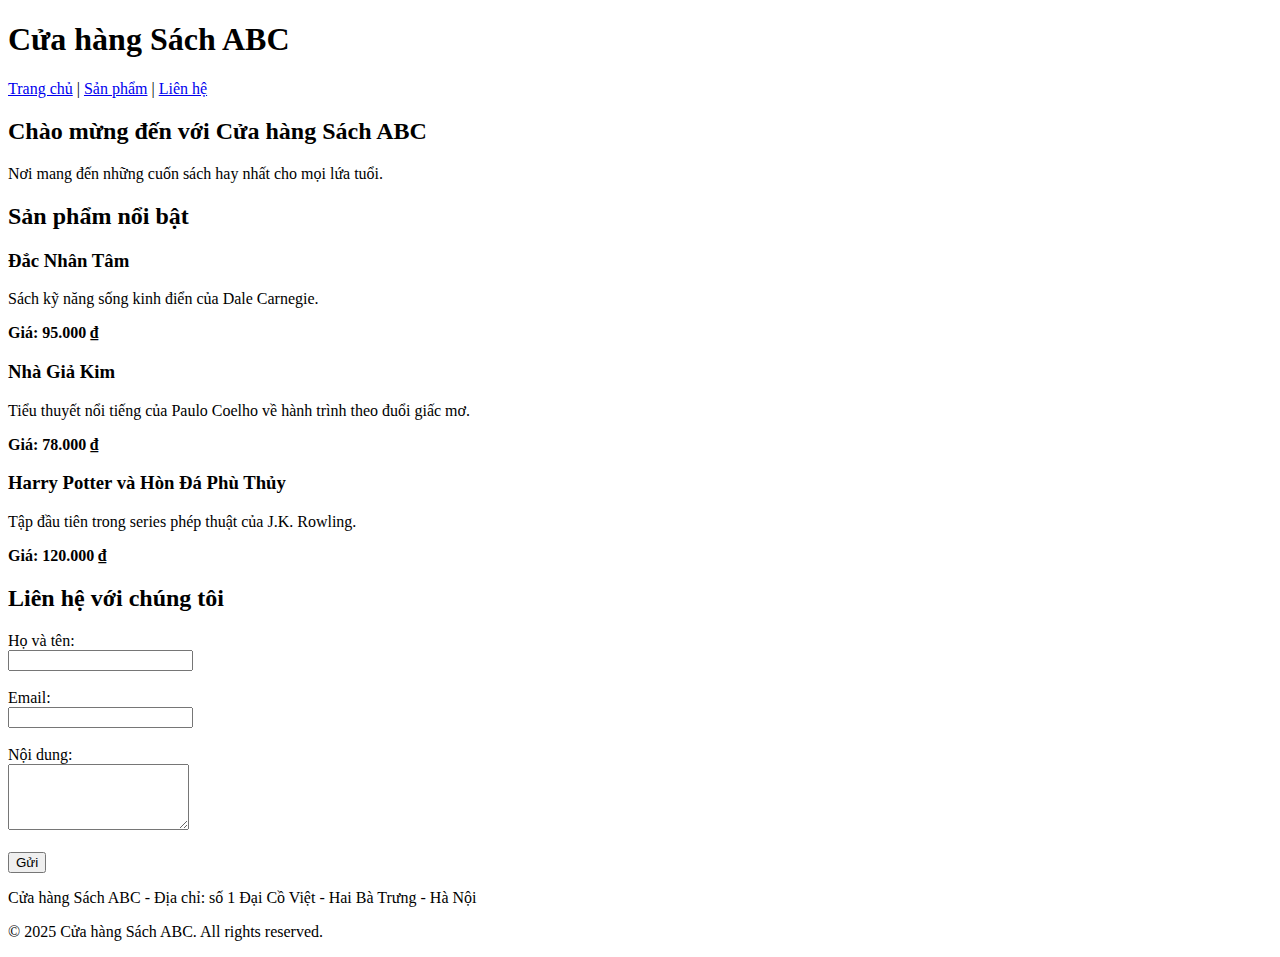
<file: bai1/index.html>
<!DOCTYPE html>
<html lang="vi">
<head>
    <meta charset="UTF-8">
    <!-- Thẻ meta viewport để hỗ trợ responsive -->
    <meta name="viewport" content="width=device-width, initial-scale=1.0">
    <!-- Tiêu đề trang -->
    <title>Cửa hàng Sách ABC</title>
</head>
<body>

    <!-- Phần header: tiêu đề và điều hướng -->
    <header>
        <h1>Cửa hàng Sách ABC</h1>
        <!-- Thanh điều hướng -->
        <nav>
            <a href="#">Trang chủ</a> |
            <a href="#">Sản phẩm</a> |
            <a href="#">Liên hệ</a>
        </nav>
    </header>

    <!-- Phần nội dung chính -->
    <main>

        <!-- Giới thiệu ngắn về cửa hàng -->
        <section>
            <h2>Chào mừng đến với Cửa hàng Sách ABC</h2>
            <p>Nơi mang đến những cuốn sách hay nhất cho mọi lứa tuổi.</p>
        </section>

        <!-- Danh sách sản phẩm -->
        <section>
            <h2>Sản phẩm nổi bật</h2>

            <!-- Sản phẩm 1 -->
            <article>
                <h3>Đắc Nhân Tâm</h3>
                <p>Sách kỹ năng sống kinh điển của Dale Carnegie.</p>
                <p><strong>Giá: 95.000 ₫</strong></p>
            </article>

            <!-- Sản phẩm 2 -->
            <article>
                <h3>Nhà Giả Kim</h3>
                <p>Tiểu thuyết nổi tiếng của Paulo Coelho về hành trình theo đuổi giấc mơ.</p>
                <p><strong>Giá: 78.000 ₫</strong></p>
            </article>

            <!-- Sản phẩm 3 -->
            <article>
                <h3>Harry Potter và Hòn Đá Phù Thủy</h3>
                <p>Tập đầu tiên trong series phép thuật của J.K. Rowling.</p>
                <p><strong>Giá: 120.000 ₫</strong></p>
            </article>
        </section>

        <!-- Form liên hệ -->
        <section>
            <h2>Liên hệ với chúng tôi</h2>
            <form>
                <label for="name">Họ và tên:</label><br>
                <input type="text" id="name" name="name" required><br><br>

                <label for="email">Email:</label><br>
                <input type="email" id="email" name="email" required><br><br>

                <label for="message">Nội dung:</label><br>
                <textarea id="message" name="message" rows="4" required></textarea><br><br>

                <button type="submit">Gửi</button>
            </form>
        </section>

    </main>

    <!-- Phần footer -->
    <footer>
        <p>Cửa hàng Sách ABC - Địa chỉ: số 1 Đại Cồ Việt - Hai Bà Trưng - Hà Nội</p>
        <p>&copy; 2025 Cửa hàng Sách ABC. All rights reserved.</p>
    </footer>

</body>
</html>
</file>
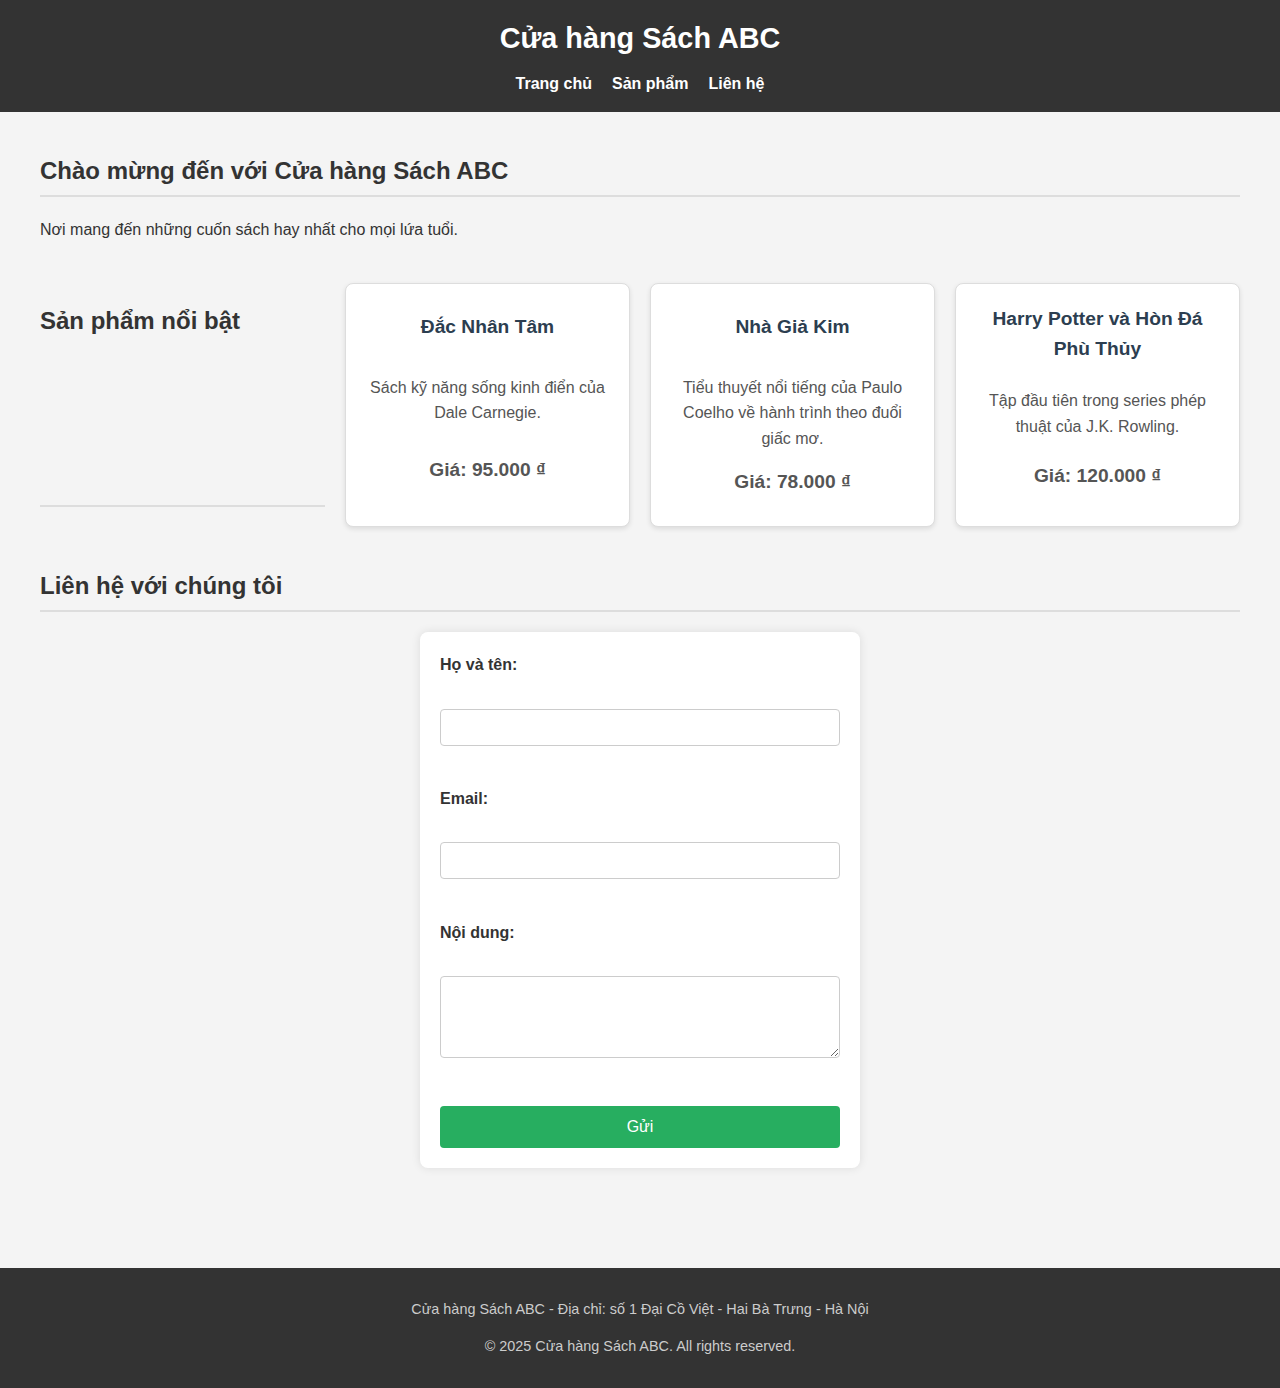
<file: bai2/index.html>
<!DOCTYPE html>
<html lang="vi">
<head>
    <meta charset="UTF-8">
    <meta name="viewport" content="width=device-width, initial-scale=1.0">
    <title>Cửa hàng Sách ABC</title>
    <!-- Liên kết file CSS -->
    <link rel="stylesheet" href="style.css">
</head>
<body>

    <header>
        <h1>Cửa hàng Sách ABC</h1>
        <nav>
            <ul>
                <li><a href="#">Trang chủ</a></li>
                <li><a href="#">Sản phẩm</a></li>
                <li><a href="#">Liên hệ</a></li>
            </ul>
        </nav>
    </header>

    <main>

        <section>
            <h2>Chào mừng đến với Cửa hàng Sách ABC</h2>
            <p>Nơi mang đến những cuốn sách hay nhất cho mọi lứa tuổi.</p>
        </section>

        <!-- Danh sách sản phẩm -->
        <section id="product-list">
            <h2>Sản phẩm nổi bật</h2>

            <article class="product-item">
                <h3>Đắc Nhân Tâm</h3>
                <p>Sách kỹ năng sống kinh điển của Dale Carnegie.</p>
                <p class="price">Giá: 95.000 ₫</p>
            </article>

            <article class="product-item">
                <h3>Nhà Giả Kim</h3>
                <p>Tiểu thuyết nổi tiếng của Paulo Coelho về hành trình theo đuổi giấc mơ.</p>
                <p class="price">Giá: 78.000 ₫</p>
            </article>

            <article class="product-item">
                <h3>Harry Potter và Hòn Đá Phù Thủy</h3>
                <p>Tập đầu tiên trong series phép thuật của J.K. Rowling.</p>
                <p class="price">Giá: 120.000 ₫</p>
            </article>
        </section>

        <!-- Form liên hệ -->
        <section>
            <h2>Liên hệ với chúng tôi</h2>
            <form>
                <label for="name">Họ và tên:</label><br>
                <input type="text" id="name" name="name" required><br><br>

                <label for="email">Email:</label><br>
                <input type="email" id="email" name="email" required><br><br>

                <label for="message">Nội dung:</label><br>
                <textarea id="message" name="message" rows="4" required></textarea><br><br>

                <button type="submit">Gửi</button>
            </form>
        </section>

    </main>

    <footer>
        <p>Cửa hàng Sách ABC - Địa chỉ: số 1 Đại Cồ Việt - Hai Bà Trưng - Hà Nội</p>
        <p>&copy; 2025 Cửa hàng Sách ABC. All rights reserved.</p>
    </footer>

</body>
</html>
</file>
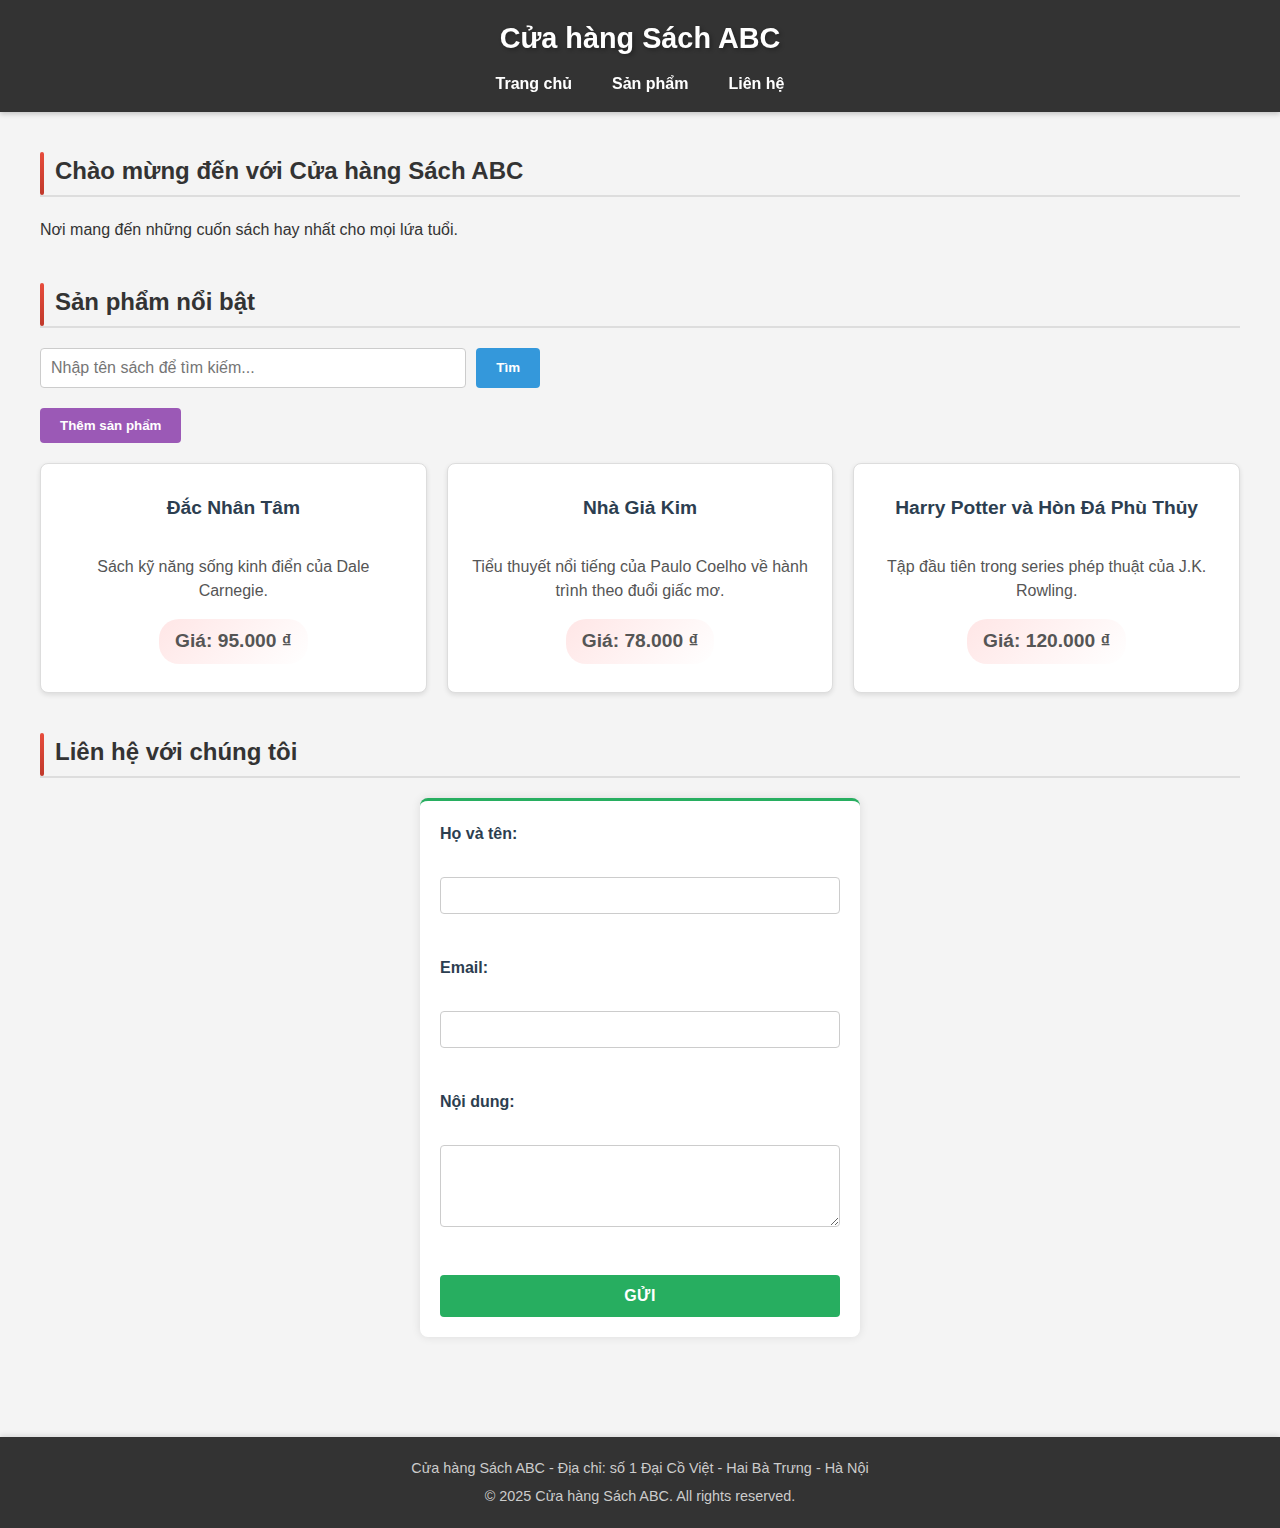
<file: bai3/index.html>
<!DOCTYPE html>
<html lang="vi">
<head>
    <meta charset="UTF-8">
    <meta name="viewport" content="width=device-width, initial-scale=1.0">
    <title>Cửa hàng Sách ABC</title>
    <!-- Liên kết file CSS -->
    <link rel="stylesheet" href="style.css">
</head>
<body>

    <header>
        <h1>Cửa hàng Sách ABC</h1>
        <nav>
            <ul>
                <li><a href="#">Trang chủ</a></li>
                <li><a href="#">Sản phẩm</a></li>
                <li><a href="#">Liên hệ</a></li>
            </ul>
        </nav>
    </header>

    <main>

        <section>
            <h2>Chào mừng đến với Cửa hàng Sách ABC</h2>
            <p>Nơi mang đến những cuốn sách hay nhất cho mọi lứa tuổi.</p>
        </section>

        <!-- Danh sách sản phẩm -->
        <section>
            <h2>Sản phẩm nổi bật</h2>

            <!-- Phần tìm kiếm sản phẩm -->
            <div class="search-container">
                <input type="text" id="searchInput" placeholder="Nhập tên sách để tìm kiếm...">
                <button id="searchBtn">Tìm</button>
            </div>

            <!-- Nút thêm sản phẩm -->
            <div class="add-product-container">
                <button id="addProductBtn">Thêm sản phẩm</button>
            </div>

            <!-- Form thêm sản phẩm (ẩn mặc định) -->
            <form id="addProductForm" class="hidden">
                <h3>Thêm sản phẩm mới</h3>
                <label for="productName">Tên sách:</label><br>
                <input type="text" id="productName" name="productName" required><br><br>

                <label for="productDesc">Mô tả:</label><br>
                <textarea id="productDesc" name="productDesc" rows="3" required></textarea><br><br>

                <label for="productPrice">Giá (₫):</label><br>
                <input type="number" id="productPrice" name="productPrice" required><br><br>

                <button type="submit">Thêm</button>
                <button type="button" id="cancelBtn">Hủy</button>
            </form>

            <div id="product-list">
                <article class="product-item">
                    <h3 class="product-name">Đắc Nhân Tâm</h3>
                    <p>Sách kỹ năng sống kinh điển của Dale Carnegie.</p>
                    <p class="price">Giá: 95.000 ₫</p>
                </article>

                <article class="product-item">
                    <h3 class="product-name">Nhà Giả Kim</h3>
                    <p>Tiểu thuyết nổi tiếng của Paulo Coelho về hành trình theo đuổi giấc mơ.</p>
                    <p class="price">Giá: 78.000 ₫</p>
                </article>

                <article class="product-item">
                    <h3 class="product-name">Harry Potter và Hòn Đá Phù Thủy</h3>
                    <p>Tập đầu tiên trong series phép thuật của J.K. Rowling.</p>
                    <p class="price">Giá: 120.000 ₫</p>
                </article>
            </div>
        </section>

        <!-- Form liên hệ -->
        <section>
            <h2>Liên hệ với chúng tôi</h2>
            <form>
                <label for="name">Họ và tên:</label><br>
                <input type="text" id="name" name="name" required><br><br>

                <label for="email">Email:</label><br>
                <input type="email" id="email" name="email" required><br><br>

                <label for="message">Nội dung:</label><br>
                <textarea id="message" name="message" rows="4" required></textarea><br><br>

                <button type="submit">Gửi</button>
            </form>
        </section>

    </main>

    <footer>
        <p>Cửa hàng Sách ABC - Địa chỉ: số 1 Đại Cồ Việt - Hai Bà Trưng - Hà Nội</p>
        <p>&copy; 2025 Cửa hàng Sách ABC. All rights reserved.</p>
    </footer>

    <!-- Nhúng file JavaScript -->
    <script src="script.js"></script>

</body>
</html>
</file>
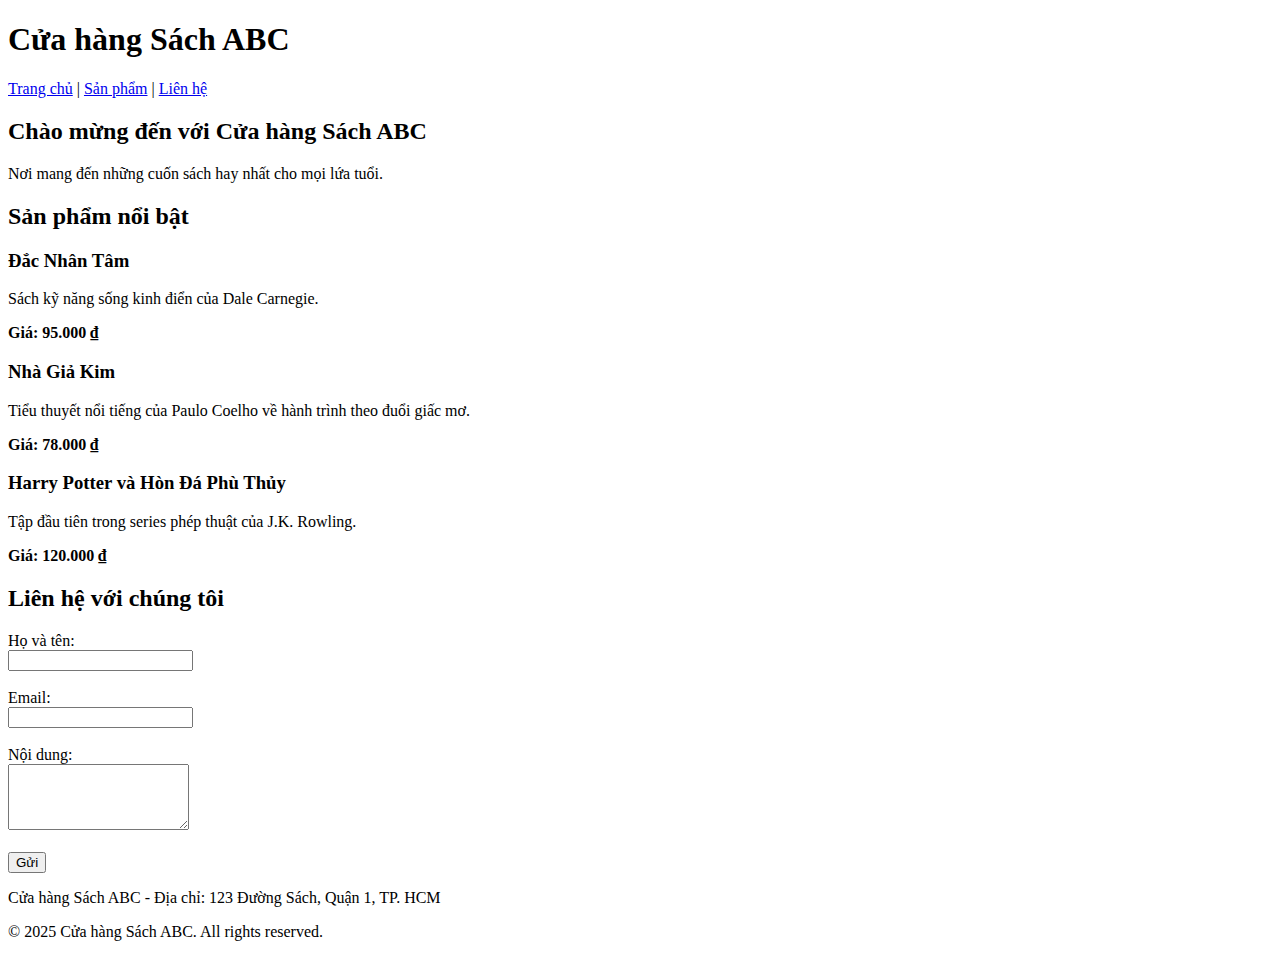
<file: bai1/bai1.html>
<!DOCTYPE html>
<html lang="vi">
<head>
    <meta charset="UTF-8">
    <!-- Thẻ meta viewport để hỗ trợ responsive -->
    <meta name="viewport" content="width=device-width, initial-scale=1.0">
    <!-- Tiêu đề trang -->
    <title>Cửa hàng Sách ABC</title>
</head>
<body>

    <!-- Phần header: tiêu đề và điều hướng -->
    <header>
        <h1>Cửa hàng Sách ABC</h1>
        <!-- Thanh điều hướng -->
        <nav>
            <a href="#">Trang chủ</a> |
            <a href="#">Sản phẩm</a> |
            <a href="#">Liên hệ</a>
        </nav>
    </header>

    <!-- Phần nội dung chính -->
    <main>

        <!-- Giới thiệu ngắn về cửa hàng -->
        <section>
            <h2>Chào mừng đến với Cửa hàng Sách ABC</h2>
            <p>Nơi mang đến những cuốn sách hay nhất cho mọi lứa tuổi.</p>
        </section>

        <!-- Danh sách sản phẩm -->
        <section>
            <h2>Sản phẩm nổi bật</h2>

            <!-- Sản phẩm 1 -->
            <article>
                <h3>Đắc Nhân Tâm</h3>
                <p>Sách kỹ năng sống kinh điển của Dale Carnegie.</p>
                <p><strong>Giá: 95.000 ₫</strong></p>
            </article>

            <!-- Sản phẩm 2 -->
            <article>
                <h3>Nhà Giả Kim</h3>
                <p>Tiểu thuyết nổi tiếng của Paulo Coelho về hành trình theo đuổi giấc mơ.</p>
                <p><strong>Giá: 78.000 ₫</strong></p>
            </article>

            <!-- Sản phẩm 3 -->
            <article>
                <h3>Harry Potter và Hòn Đá Phù Thủy</h3>
                <p>Tập đầu tiên trong series phép thuật của J.K. Rowling.</p>
                <p><strong>Giá: 120.000 ₫</strong></p>
            </article>
        </section>

        <!-- Form liên hệ -->
        <section>
            <h2>Liên hệ với chúng tôi</h2>
            <form>
                <label for="name">Họ và tên:</label><br>
                <input type="text" id="name" name="name" required><br><br>

                <label for="email">Email:</label><br>
                <input type="email" id="email" name="email" required><br><br>

                <label for="message">Nội dung:</label><br>
                <textarea id="message" name="message" rows="4" required></textarea><br><br>

                <button type="submit">Gửi</button>
            </form>
        </section>

    </main>

    <!-- Phần footer -->
    <footer>
        <p>Cửa hàng Sách ABC - Địa chỉ: 123 Đường Sách, Quận 1, TP. HCM</p>
        <p>&copy; 2025 Cửa hàng Sách ABC. All rights reserved.</p>
    </footer>

</body>
</html>
</file>
<file: bai2/style.css>
/* Style chung */
body {
    font-family: sans-serif;
    line-height: 1.6;
    margin: 0;
    padding: 0;
    background-color: #f4f4f4;
    color: #333;
}

/* Header */
header {
    background-color: #333;
    color: white;
    padding: 15px 20px;
    text-align: center;
}

header h1 {
    margin: 0;
    font-size: 1.8rem;
}

nav ul {
    list-style: none;
    margin: 10px 0 0 0;
    padding: 0;
    display: flex;
    justify-content: center;
    gap: 20px;
}

nav ul li {
    margin: 0;
}

nav a {
    color: white;
    text-decoration: none;
    font-weight: bold;
}

nav a:hover {
    text-decoration: underline;
}

/* Main content */
main {
    padding: 20px;
    max-width: 1200px;
    margin: 0 auto;
}

main section {
    margin-bottom: 40px;
}

main h2 {
    color: #333;
    border-bottom: 2px solid #ddd;
    padding-bottom: 5px;
    margin-bottom: 20px;
}

#product-list {
    display: grid;
    grid-template-columns: repeat(auto-fit, minmax(280px, 1fr));
    gap: 20px;
    margin-top: 20px;
}

.product-item {
    border: 1px solid #ddd;
    padding: 20px;
    border-radius: 8px;
    background: white;
    box-shadow: 0 2px 5px rgba(0,0,0,0.1);
    transition: transform 0.2s, box-shadow 0.2s;
    display: flex;
    flex-direction: column;
    align-items: center;
    text-align: center;
}

.product-item:hover {
    transform: translateY(-5px);
    box-shadow: 0 4px 12px rgba(0,0,0,0.15);
}

.product-item h3 {
    margin: 0 0 15px 0;
    color: #2c3e50;
    font-size: 1.2rem;
    min-height: 48px;
    display: flex;
    align-items: center;
    justify-content: center;
}

.product-item p {
    margin: 8px 0;
    color: #555;
    flex-grow: 1;
}

.price {
    color: #e74c3c;
    font-weight: bold;
    font-size: 1.2rem;
    margin-top: 10px;
}

/* Form */
form {
    max-width: 400px;
    margin: 20px auto;
    background: white;
    padding: 20px;
    border-radius: 8px;
    box-shadow: 0 0 10px rgba(0,0,0,0.1);
}

form label {
    display: block;
    margin-bottom: 5px;
    font-weight: bold;
}

form input,
form textarea {
    width: 100%;
    padding: 10px;
    margin-bottom: 15px;
    border: 1px solid #ccc;
    border-radius: 4px;
    box-sizing: border-box;
    font-family: sans-serif;
}

form button {
    background-color: #27ae60;
    color: white;
    padding: 12px 24px;
    border: none;
    border-radius: 4px;
    cursor: pointer;
    font-size: 1rem;
    width: 100%;
    transition: background-color 0.2s;
}

form button:hover {
    background-color: #219653;
}

/* Footer */
footer {
    background-color: #333;
    color: #ccc;
    text-align: center;
    padding: 15px 0;
    font-size: 0.9rem;
    margin-top: 40px;
}

/* Responsive */
@media (max-width: 900px) {
    #product-list {
        grid-template-columns: repeat(auto-fit, minmax(250px, 1fr));
    }
}

@media (max-width: 600px) {
    #product-list {
        grid-template-columns: 1fr;
        gap: 15px;
    }

    nav ul {
        flex-direction: column;
        gap: 10px;
    }

    header h1 {
        font-size: 1.5rem;
    }

    main {
        padding: 15px;
    }
}
</file>
<file: bai3/style.css>
/* Style chung */
body {
    font-family: sans-serif;
    line-height: 1.6;
    margin: 0;
    padding: 0;
    background-color: #f4f4f4;
    color: #333;
}

/* Header */
header {
    background-color: #333;
    color: white;
    padding: 15px 20px;
    text-align: center;
    box-shadow: 0 2px 5px rgba(0,0,0,0.2);
    position: sticky;
    top: 0;
    z-index: 100;
}

header h1 {
    margin: 0;
    font-size: 1.8rem;
    text-shadow: 2px 2px 4px rgba(0,0,0,0.3);
}

nav ul {
    list-style: none;
    margin: 10px 0 0 0;
    padding: 0;
    display: flex;
    justify-content: center;
    gap: 20px;
    flex-wrap: wrap;
}

nav ul li {
    margin: 0;
}

nav a {
    color: white;
    text-decoration: none;
    font-weight: bold;
    padding: 5px 10px;
    border-radius: 4px;
    transition: background-color 0.3s ease;
}

nav a:hover {
    text-decoration: underline;
    background-color: rgba(255,255,255,0.1);
}

/* Main content */
main {
    padding: 20px;
    max-width: 1200px;
    margin: 0 auto;
    animation: fadeIn 0.5s ease-in;
}

@keyframes fadeIn {
    from {
        opacity: 0;
        transform: translateY(20px);
    }
    to {
        opacity: 1;
        transform: translateY(0);
    }
}

main section {
    margin-bottom: 40px;
}

main h2 {
    color: #333;
    border-bottom: 2px solid #ddd;
    padding-bottom: 5px;
    margin-bottom: 20px;
    position: relative;
    padding-left: 15px;
}

main h2::before {
    content: '';
    position: absolute;
    left: 0;
    top: 0;
    height: 100%;
    width: 4px;
    background: linear-gradient(to bottom, #e74c3c, #c0392b);
    border-radius: 2px;
}

/* Phần tìm kiếm */
.search-container {
    display: flex;
    gap: 10px;
    margin-bottom: 20px;
    max-width: 500px;
}

.search-container input {
    flex: 1;
    padding: 10px;
    border: 1px solid #ccc;
    border-radius: 4px;
    font-size: 1rem;
    transition: border-color 0.3s ease, box-shadow 0.3s ease;
}

.search-container input:focus {
    outline: none;
    border-color: #3498db;
    box-shadow: 0 0 5px rgba(52,152,219,0.3);
}

.search-container button {
    padding: 10px 20px;
    background-color: #3498db;
    color: white;
    border: none;
    border-radius: 4px;
    cursor: pointer;
    font-weight: bold;
    transition: background-color 0.2s;
}

.search-container button:hover {
    background-color: #2980b9;
}

/* Nút thêm sản phẩm */
.add-product-container {
    margin-bottom: 20px;
}

#addProductBtn {
    padding: 10px 20px;
    background-color: #9b59b6;
    color: white;
    border: none;
    border-radius: 4px;
    cursor: pointer;
    font-weight: bold;
    transition: background-color 0.2s;
}

#addProductBtn:hover {
    background-color: #8e44ad;
    box-shadow: 0 4px 8px rgba(155,89,182,0.3);
}

/* Form thêm sản phẩm */
#addProductForm {
    max-width: 500px;
    margin: 20px 0;
    background: white;
    padding: 20px;
    border-radius: 8px;
    box-shadow: 0 0 10px rgba(0,0,0,0.1);
    border-top: 3px solid #9b59b6;
    animation: slideDown 0.3s ease-out;
}

@keyframes slideDown {
    from {
        opacity: 0;
        transform: translateY(-20px);
    }
    to {
        opacity: 1;
        transform: translateY(0);
    }
}

#addProductForm h3 {
    margin-top: 0;
    color: #2c3e50;
}

#addProductForm label {
    display: block;
    margin-bottom: 5px;
    font-weight: bold;
    color: #2c3e50;
}

#addProductForm input,
#addProductForm textarea {
    width: 100%;
    padding: 10px;
    margin-bottom: 15px;
    border: 1px solid #ccc;
    border-radius: 4px;
    box-sizing: border-box;
    font-family: sans-serif;
    transition: border-color 0.3s ease, box-shadow 0.3s ease;
}

#addProductForm input:focus,
#addProductForm textarea:focus {
    outline: none;
    border-color: #9b59b6;
    box-shadow: 0 0 5px rgba(155,89,182,0.3);
}

#addProductForm button {
    padding: 10px 20px;
    border: none;
    border-radius: 4px;
    cursor: pointer;
    font-weight: bold;
    margin-right: 10px;
    transition: background-color 0.2s;
}

#addProductForm button[type="submit"] {
    background-color: #27ae60;
    color: white;
}

#addProductForm button[type="submit"]:hover {
    background-color: #219653;
}

#addProductForm button[type="button"] {
    background-color: #95a5a6;
    color: white;
}

#addProductForm button[type="button"]:hover {
    background-color: #7f8c8d;
}

/* Class ẩn */
.hidden {
    display: none;
}

#product-list {
    display: grid;
    grid-template-columns: repeat(auto-fit, minmax(280px, 1fr));
    gap: 20px;
    margin-top: 20px;
}

.product-item {
    border: 1px solid #ddd;
    padding: 20px;
    border-radius: 8px;
    background: white;
    box-shadow: 0 2px 5px rgba(0,0,0,0.1);
    transition: transform 0.2s, box-shadow 0.2s;
    display: flex;
    flex-direction: column;
    align-items: center;
    text-align: center;
    position: relative;
    overflow: hidden;
}

.product-item::before {
    content: '';
    position: absolute;
    top: 0;
    left: -100%;
    width: 100%;
    height: 3px;
    background: linear-gradient(to right, #e74c3c, #c0392b);
    transition: left 0.3s ease;
}

.product-item:hover::before {
    left: 0;
}

.product-item:hover {
    transform: translateY(-5px);
    box-shadow: 0 4px 12px rgba(0,0,0,0.15);
    border-color: #e74c3c;
}

.product-item h3 {
    margin: 0 0 15px 0;
    color: #2c3e50;
    font-size: 1.2rem;
    min-height: 48px;
    display: flex;
    align-items: center;
    justify-content: center;
    font-weight: 600;
}

.product-item p {
    margin: 8px 0;
    color: #555;
    flex-grow: 1;
    line-height: 1.5;
}

.price {
    color: #e74c3c;
    font-weight: bold;
    font-size: 1.2rem;
    margin-top: 10px;
    padding: 8px 16px;
    background: linear-gradient(135deg, #ffe6e6, #fff);
    border-radius: 20px;
    display: inline-block;
}

/* Form */
form {
    max-width: 400px;
    margin: 20px auto;
    background: white;
    padding: 20px;
    border-radius: 8px;
    box-shadow: 0 0 10px rgba(0,0,0,0.1);
    border-top: 3px solid #27ae60;
}

form label {
    display: block;
    margin-bottom: 5px;
    font-weight: bold;
    color: #2c3e50;
}

form input,
form textarea {
    width: 100%;
    padding: 10px;
    margin-bottom: 15px;
    border: 1px solid #ccc;
    border-radius: 4px;
    box-sizing: border-box;
    font-family: sans-serif;
    transition: border-color 0.3s ease, box-shadow 0.3s ease;
}

form input:focus,
form textarea:focus {
    outline: none;
    border-color: #27ae60;
    box-shadow: 0 0 5px rgba(39,174,96,0.3);
}

form button {
    background-color: #27ae60;
    color: white;
    padding: 12px 24px;
    border: none;
    border-radius: 4px;
    cursor: pointer;
    font-size: 1rem;
    width: 100%;
    transition: background-color 0.2s;
    font-weight: bold;
    text-transform: uppercase;
    letter-spacing: 0.5px;
}

form button:hover {
    background-color: #219653;
    box-shadow: 0 4px 8px rgba(39,174,96,0.3);
}

form button:active {
    transform: scale(0.98);
}

/* Footer */
footer {
    background-color: #333;
    color: #ccc;
    text-align: center;
    padding: 15px 0;
    font-size: 0.9rem;
    margin-top: 40px;
    box-shadow: 0 -2px 5px rgba(0,0,0,0.1);
}

footer p {
    margin: 5px 0;
}

/* Responsive */
@media (max-width: 900px) {
    #product-list {
        grid-template-columns: repeat(auto-fit, minmax(250px, 1fr));
    }
}

@media (max-width: 600px) {
    #product-list {
        grid-template-columns: 1fr;
        gap: 15px;
    }

    nav ul {
        flex-direction: column;
        gap: 10px;
    }

    header h1 {
        font-size: 1.5rem;
    }

    main {
        padding: 15px;
    }
    
    .product-item h3 {
        font-size: 1.1rem;
    }
    
    .price {
        font-size: 1.1rem;
    }

    .search-container {
        flex-direction: column;
    }

    .search-container button {
        width: 100%;
    }
}
</file>
